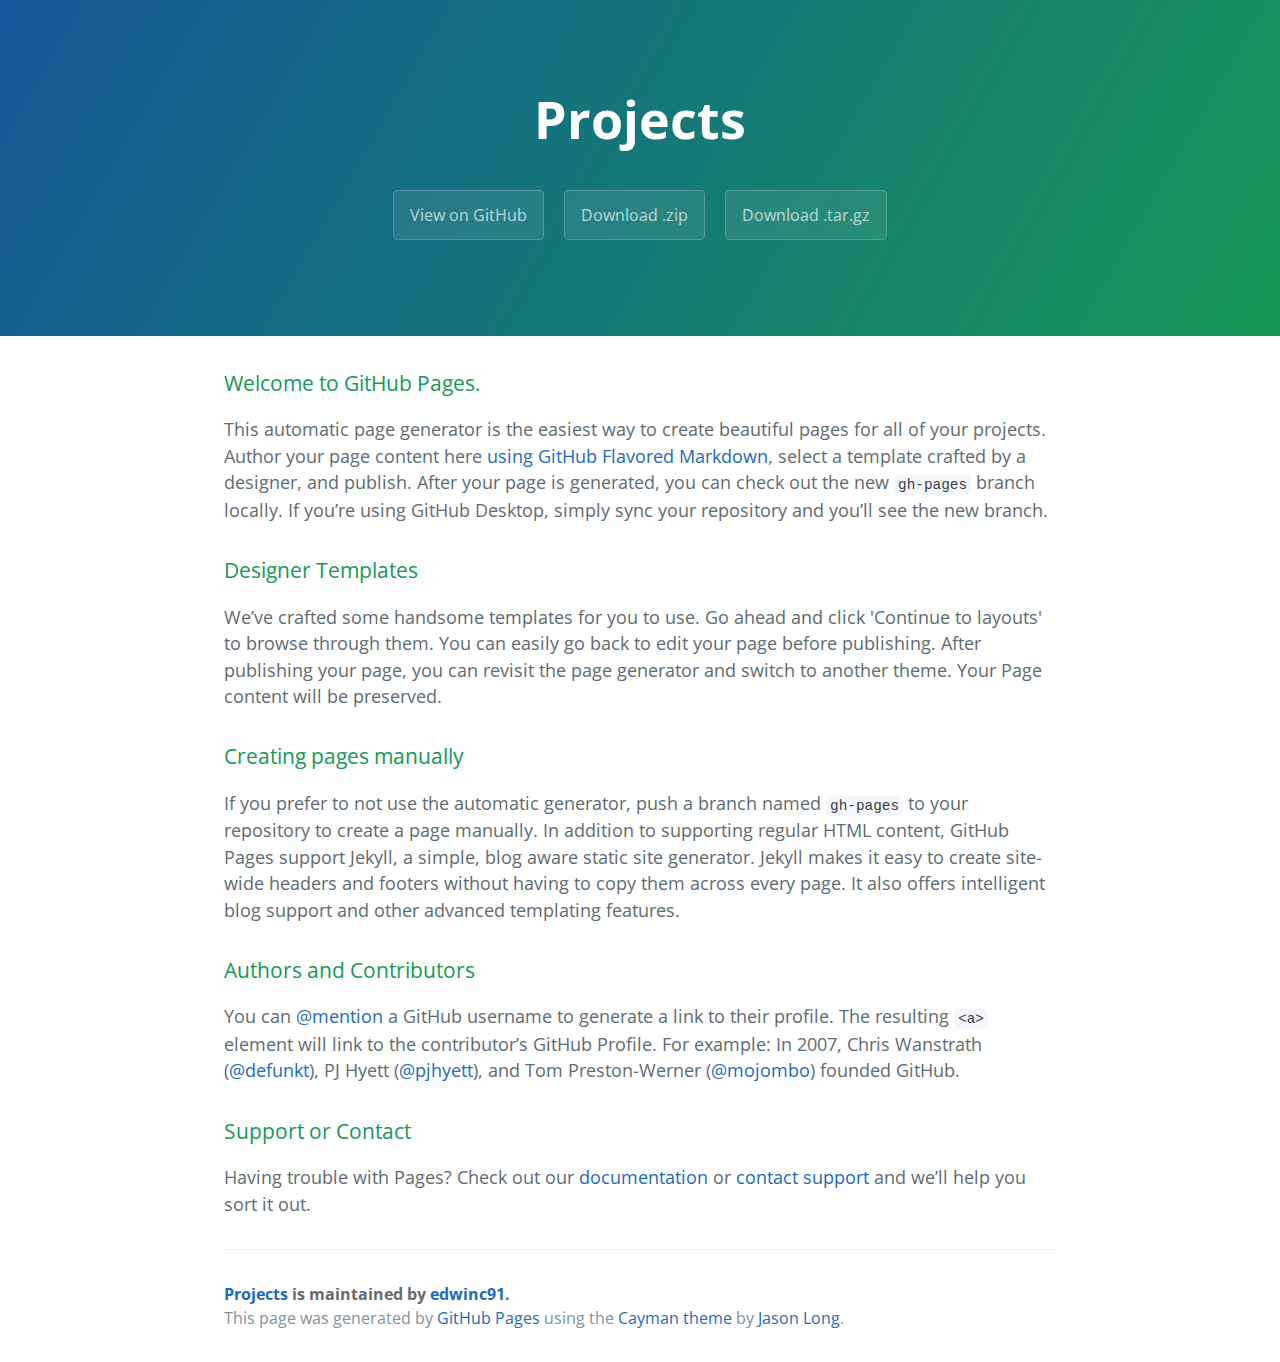
<file: index.html>
<!DOCTYPE html>
<html lang="en-us">
  <head>
    <meta charset="UTF-8">
    <title>Projects by edwinc91</title>
    <meta name="viewport" content="width=device-width, initial-scale=1">
    <link rel="stylesheet" type="text/css" href="stylesheets/normalize.css" media="screen">
    <link href='https://fonts.googleapis.com/css?family=Open+Sans:400,700' rel='stylesheet' type='text/css'>
    <link rel="stylesheet" type="text/css" href="stylesheets/stylesheet.css" media="screen">
    <link rel="stylesheet" type="text/css" href="stylesheets/github-light.css" media="screen">
  </head>
  <body>
    <section class="page-header">
      <h1 class="project-name">Projects</h1>
      <h2 class="project-tagline"></h2>
      <a href="https://github.com/edwinc91/Projects" class="btn">View on GitHub</a>
      <a href="https://github.com/edwinc91/Projects/zipball/master" class="btn">Download .zip</a>
      <a href="https://github.com/edwinc91/Projects/tarball/master" class="btn">Download .tar.gz</a>
    </section>

    <section class="main-content">
      <h3>
<a id="welcome-to-github-pages" class="anchor" href="#welcome-to-github-pages" aria-hidden="true"><span class="octicon octicon-link"></span></a>Welcome to GitHub Pages.</h3>

<p>This automatic page generator is the easiest way to create beautiful pages for all of your projects. Author your page content here <a href="https://guides.github.com/features/mastering-markdown/">using GitHub Flavored Markdown</a>, select a template crafted by a designer, and publish. After your page is generated, you can check out the new <code>gh-pages</code> branch locally. If you’re using GitHub Desktop, simply sync your repository and you’ll see the new branch.</p>

<h3>
<a id="designer-templates" class="anchor" href="#designer-templates" aria-hidden="true"><span class="octicon octicon-link"></span></a>Designer Templates</h3>

<p>We’ve crafted some handsome templates for you to use. Go ahead and click 'Continue to layouts' to browse through them. You can easily go back to edit your page before publishing. After publishing your page, you can revisit the page generator and switch to another theme. Your Page content will be preserved.</p>

<h3>
<a id="creating-pages-manually" class="anchor" href="#creating-pages-manually" aria-hidden="true"><span class="octicon octicon-link"></span></a>Creating pages manually</h3>

<p>If you prefer to not use the automatic generator, push a branch named <code>gh-pages</code> to your repository to create a page manually. In addition to supporting regular HTML content, GitHub Pages support Jekyll, a simple, blog aware static site generator. Jekyll makes it easy to create site-wide headers and footers without having to copy them across every page. It also offers intelligent blog support and other advanced templating features.</p>

<h3>
<a id="authors-and-contributors" class="anchor" href="#authors-and-contributors" aria-hidden="true"><span class="octicon octicon-link"></span></a>Authors and Contributors</h3>

<p>You can <a href="https://github.com/blog/821" class="user-mention">@mention</a> a GitHub username to generate a link to their profile. The resulting <code>&lt;a&gt;</code> element will link to the contributor’s GitHub Profile. For example: In 2007, Chris Wanstrath (<a href="https://github.com/defunkt" class="user-mention">@defunkt</a>), PJ Hyett (<a href="https://github.com/pjhyett" class="user-mention">@pjhyett</a>), and Tom Preston-Werner (<a href="https://github.com/mojombo" class="user-mention">@mojombo</a>) founded GitHub.</p>

<h3>
<a id="support-or-contact" class="anchor" href="#support-or-contact" aria-hidden="true"><span class="octicon octicon-link"></span></a>Support or Contact</h3>

<p>Having trouble with Pages? Check out our <a href="https://help.github.com/pages">documentation</a> or <a href="https://github.com/contact">contact support</a> and we’ll help you sort it out.</p>

      <footer class="site-footer">
        <span class="site-footer-owner"><a href="https://github.com/edwinc91/Projects">Projects</a> is maintained by <a href="https://github.com/edwinc91">edwinc91</a>.</span>

        <span class="site-footer-credits">This page was generated by <a href="https://pages.github.com">GitHub Pages</a> using the <a href="https://github.com/jasonlong/cayman-theme">Cayman theme</a> by <a href="https://twitter.com/jasonlong">Jason Long</a>.</span>
      </footer>

    </section>

  
  </body>
</html>
</file>
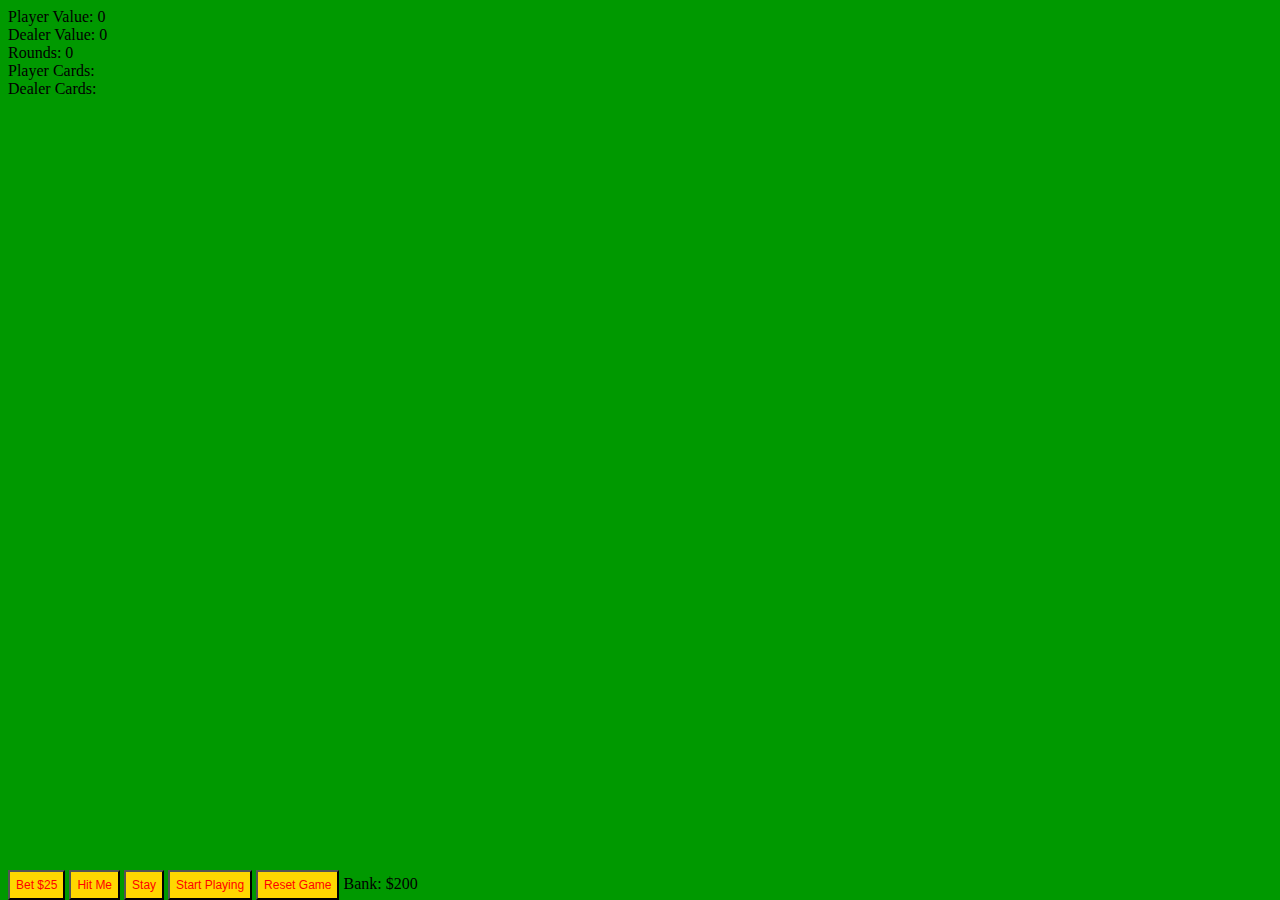
<file: Projects_1/blackjack.html>
<!DOCTYPE html>
<html>
  <head>
    <meta charset="utf-8">
    <title>Blackjack!</title>
    <link rel="stylesheet" href="blackjack.css">
    <script src="https://ajax.googleapis.com/ajax/libs/jquery/2.1.3/jquery.min.js"></script>
  </head>
  <body>
    <div> Player Value: <span class="PlayerValue">0</span></div>
    <div> Dealer Value: <span class="DealerValue">0</span></div>
    <div> Rounds: <span class="rounds">0</span></div>
    <div> Player Cards: <span class ="playercards"></span></div>
    <div> Dealer Cards: <span class ="dealercards"></span></div>
    <div id="container">
      <input type="button" id="Bet" Value="Bet $25">
      <input type="button" id="HitMe" Value="Hit Me">
      <input type="button" id="Stay" Value="Stay">
      <!-- <input type="button" id="DoubleDown" class="inactive" Value="Double Down"> -->
      <!-- <input type="button" id="Split" class="inactive" Value="Split"> -->
      <input type="button" id="Start" Value="Start Playing">
      <input type="button" id="Reset" Value="Reset Game">
      <span>Bank: $</span><span class="Bank">200</span>
    </div>
    <!-- <div class="cardstack" style="font-size: 12px;"><div
      class="card rankAD">A <br/> &diams;</div><div
      class="card rank2H">2 <br/> &hearts;</div><div
      class="card rank3C">3 <br/> &clubs;</div><div
      class="card rank4D">4 <br/> &diams;</div><div
      class="card rank5S">5 <br/> &spades;</div></p></div><div
      class="cardstack" style="font-size: 12px;"><div
      class="card rank6H">6 <br/> &hearts;</div><div
      class="card rank7C">7 <br/> &clubs;</div><div
      class="card rank8D">8 <br/> &diams;</div><div
      class="card rank9S">9 <br/> &spades;</div><div
      class="card rank10H">10 <br/> &hearts;</div></p></div><div
      class="cardstack" style="font-size: 12px;"><div
      class="card rankJC">J <br/> &clubs;</div><div
      class="card rankQD">Q <br/> &diams;</div><div
      class="card rankKS">K <br/> &spades;</div>
    </div> -->
    <script src="blackjack.js"></script>
  </body>
</html>
</file>
<file: stylesheets/stylesheet.css>
* {
  box-sizing: border-box; }

body {
  padding: 0;
  margin: 0;
  font-family: "Open Sans", "Helvetica Neue", Helvetica, Arial, sans-serif;
  font-size: 16px;
  line-height: 1.5;
  color: #606c71; }

a {
  color: #1e6bb8;
  text-decoration: none; }
  a:hover {
    text-decoration: underline; }

.btn {
  display: inline-block;
  margin-bottom: 1rem;
  color: rgba(255, 255, 255, 0.7);
  background-color: rgba(255, 255, 255, 0.08);
  border-color: rgba(255, 255, 255, 0.2);
  border-style: solid;
  border-width: 1px;
  border-radius: 0.3rem;
  transition: color 0.2s, background-color 0.2s, border-color 0.2s; }
  .btn + .btn {
    margin-left: 1rem; }

.btn:hover {
  color: rgba(255, 255, 255, 0.8);
  text-decoration: none;
  background-color: rgba(255, 255, 255, 0.2);
  border-color: rgba(255, 255, 255, 0.3); }

@media screen and (min-width: 64em) {
  .btn {
    padding: 0.75rem 1rem; } }

@media screen and (min-width: 42em) and (max-width: 64em) {
  .btn {
    padding: 0.6rem 0.9rem;
    font-size: 0.9rem; } }

@media screen and (max-width: 42em) {
  .btn {
    display: block;
    width: 100%;
    padding: 0.75rem;
    font-size: 0.9rem; }
    .btn + .btn {
      margin-top: 1rem;
      margin-left: 0; } }

.page-header {
  color: #fff;
  text-align: center;
  background-color: #159957;
  background-image: linear-gradient(120deg, #155799, #159957); }

@media screen and (min-width: 64em) {
  .page-header {
    padding: 5rem 6rem; } }

@media screen and (min-width: 42em) and (max-width: 64em) {
  .page-header {
    padding: 3rem 4rem; } }

@media screen and (max-width: 42em) {
  .page-header {
    padding: 2rem 1rem; } }

.project-name {
  margin-top: 0;
  margin-bottom: 0.1rem; }

@media screen and (min-width: 64em) {
  .project-name {
    font-size: 3.25rem; } }

@media screen and (min-width: 42em) and (max-width: 64em) {
  .project-name {
    font-size: 2.25rem; } }

@media screen and (max-width: 42em) {
  .project-name {
    font-size: 1.75rem; } }

.project-tagline {
  margin-bottom: 2rem;
  font-weight: normal;
  opacity: 0.7; }

@media screen and (min-width: 64em) {
  .project-tagline {
    font-size: 1.25rem; } }

@media screen and (min-width: 42em) and (max-width: 64em) {
  .project-tagline {
    font-size: 1.15rem; } }

@media screen and (max-width: 42em) {
  .project-tagline {
    font-size: 1rem; } }

.main-content :first-child {
  margin-top: 0; }
.main-content img {
  max-width: 100%; }
.main-content h1, .main-content h2, .main-content h3, .main-content h4, .main-content h5, .main-content h6 {
  margin-top: 2rem;
  margin-bottom: 1rem;
  font-weight: normal;
  color: #159957; }
.main-content p {
  margin-bottom: 1em; }
.main-content code {
  padding: 2px 4px;
  font-family: Consolas, "Liberation Mono", Menlo, Courier, monospace;
  font-size: 0.9rem;
  color: #383e41;
  background-color: #f3f6fa;
  border-radius: 0.3rem; }
.main-content pre {
  padding: 0.8rem;
  margin-top: 0;
  margin-bottom: 1rem;
  font: 1rem Consolas, "Liberation Mono", Menlo, Courier, monospace;
  color: #567482;
  word-wrap: normal;
  background-color: #f3f6fa;
  border: solid 1px #dce6f0;
  border-radius: 0.3rem; }
  .main-content pre > code {
    padding: 0;
    margin: 0;
    font-size: 0.9rem;
    color: #567482;
    word-break: normal;
    white-space: pre;
    background: transparent;
    border: 0; }
.main-content .highlight {
  margin-bottom: 1rem; }
  .main-content .highlight pre {
    margin-bottom: 0;
    word-break: normal; }
.main-content .highlight pre, .main-content pre {
  padding: 0.8rem;
  overflow: auto;
  font-size: 0.9rem;
  line-height: 1.45;
  border-radius: 0.3rem; }
.main-content pre code, .main-content pre tt {
  display: inline;
  max-width: initial;
  padding: 0;
  margin: 0;
  overflow: initial;
  line-height: inherit;
  word-wrap: normal;
  background-color: transparent;
  border: 0; }
  .main-content pre code:before, .main-content pre code:after, .main-content pre tt:before, .main-content pre tt:after {
    content: normal; }
.main-content ul, .main-content ol {
  margin-top: 0; }
.main-content blockquote {
  padding: 0 1rem;
  margin-left: 0;
  color: #819198;
  border-left: 0.3rem solid #dce6f0; }
  .main-content blockquote > :first-child {
    margin-top: 0; }
  .main-content blockquote > :last-child {
    margin-bottom: 0; }
.main-content table {
  display: block;
  width: 100%;
  overflow: auto;
  word-break: normal;
  word-break: keep-all; }
  .main-content table th {
    font-weight: bold; }
  .main-content table th, .main-content table td {
    padding: 0.5rem 1rem;
    border: 1px solid #e9ebec; }
.main-content dl {
  padding: 0; }
  .main-content dl dt {
    padding: 0;
    margin-top: 1rem;
    font-size: 1rem;
    font-weight: bold; }
  .main-content dl dd {
    padding: 0;
    margin-bottom: 1rem; }
.main-content hr {
  height: 2px;
  padding: 0;
  margin: 1rem 0;
  background-color: #eff0f1;
  border: 0; }

@media screen and (min-width: 64em) {
  .main-content {
    max-width: 64rem;
    padding: 2rem 6rem;
    margin: 0 auto;
    font-size: 1.1rem; } }

@media screen and (min-width: 42em) and (max-width: 64em) {
  .main-content {
    padding: 2rem 4rem;
    font-size: 1.1rem; } }

@media screen and (max-width: 42em) {
  .main-content {
    padding: 2rem 1rem;
    font-size: 1rem; } }

.site-footer {
  padding-top: 2rem;
  margin-top: 2rem;
  border-top: solid 1px #eff0f1; }

.site-footer-owner {
  display: block;
  font-weight: bold; }

.site-footer-credits {
  color: #819198; }

@media screen and (min-width: 64em) {
  .site-footer {
    font-size: 1rem; } }

@media screen and (min-width: 42em) and (max-width: 64em) {
  .site-footer {
    font-size: 1rem; } }

@media screen and (max-width: 42em) {
  .site-footer {
    font-size: 0.9rem; } }
</file>
<file: stylesheets/github-light.css>
/*
   Copyright 2014 GitHub Inc.

   Licensed under the Apache License, Version 2.0 (the "License");
   you may not use this file except in compliance with the License.
   You may obtain a copy of the License at

       http://www.apache.org/licenses/LICENSE-2.0

   Unless required by applicable law or agreed to in writing, software
   distributed under the License is distributed on an "AS IS" BASIS,
   WITHOUT WARRANTIES OR CONDITIONS OF ANY KIND, either express or implied.
   See the License for the specific language governing permissions and
   limitations under the License.

*/

.pl-c /* comment */ {
  color: #969896;
}

.pl-c1      /* constant, markup.raw, meta.diff.header, meta.module-reference, meta.property-name, support, support.constant, support.variable, variable.other.constant */,
.pl-s .pl-v /* string variable */ {
  color: #0086b3;
}

.pl-e  /* entity */,
.pl-en /* entity.name */ {
  color: #795da3;
}

.pl-s .pl-s1 /* string source */,
.pl-smi      /* storage.modifier.import, storage.modifier.package, storage.type.java, variable.other, variable.parameter.function */ {
  color: #333;
}

.pl-ent /* entity.name.tag */ {
  color: #63a35c;
}

.pl-k /* keyword, storage, storage.type */ {
  color: #a71d5d;
}

.pl-pds              /* punctuation.definition.string, string.regexp.character-class */,
.pl-s                /* string */,
.pl-s .pl-pse .pl-s1 /* string punctuation.section.embedded source */,
.pl-sr               /* string.regexp */,
.pl-sr .pl-cce       /* string.regexp constant.character.escape */,
.pl-sr .pl-sra       /* string.regexp string.regexp.arbitrary-repitition */,
.pl-sr .pl-sre       /* string.regexp source.ruby.embedded */ {
  color: #183691;
}

.pl-v /* variable */ {
  color: #ed6a43;
}

.pl-id /* invalid.deprecated */ {
  color: #b52a1d;
}

.pl-ii /* invalid.illegal */ {
  background-color: #b52a1d;
  color: #f8f8f8;
}

.pl-sr .pl-cce /* string.regexp constant.character.escape */ {
  color: #63a35c;
  font-weight: bold;
}

.pl-ml /* markup.list */ {
  color: #693a17;
}

.pl-mh        /* markup.heading */,
.pl-mh .pl-en /* markup.heading entity.name */,
.pl-ms        /* meta.separator */ {
  color: #1d3e81;
  font-weight: bold;
}

.pl-mq /* markup.quote */ {
  color: #008080;
}

.pl-mi /* markup.italic */ {
  color: #333;
  font-style: italic;
}

.pl-mb /* markup.bold */ {
  color: #333;
  font-weight: bold;
}

.pl-md /* markup.deleted, meta.diff.header.from-file */ {
  background-color: #ffecec;
  color: #bd2c00;
}

.pl-mi1 /* markup.inserted, meta.diff.header.to-file */ {
  background-color: #eaffea;
  color: #55a532;
}

.pl-mdr /* meta.diff.range */ {
  color: #795da3;
  font-weight: bold;
}

.pl-mo /* meta.output */ {
  color: #1d3e81;
}
</file>
<file: Projects_1/blackjack.css>
* {
  background-color: #009900;
}

#container {
  position:fixed;
  bottom: 0;
  text-align: center;
}

 input[type="button"] {
   color:red;
   background-color: gold;
   font-size: 12px;
   display: inline;
   position: relative;
   padding: 0.5em 0.5em;

 }

 .cardstack, .hand {
  position: relative;
  height: 9.6em;
}

.card {
  height: 8.85em;
  width: 6.4em;
  background: #fff url('card-set.png') no-repeat;
  background-size: 1300% 400%;
  border: 1px solid #695d39;
  -webkit-border-radius:  .5em;
  -moz-border-radius:     .5em;
  border-radius:          .5em;
  -webkit-box-shadow:   0 0 .5em -.15em #000;
  -moz-box-shadow:      0 0 .5em -.15em #000;
  box-shadow:           0 0 .5em -.15em #000;
  font-family: 'Times', serif;
  text-align: left;
  line-height: 1em;
  padding-top: .25em;
  padding-left: .1em;
  letter-spacing: -.2em;
  position: absolute;
}

/* SUITS */
.C { background-position-y: 0;       color: #000; }
.D { background-position-y: -9.1em; color: #890000; }
.S { background-position-y: -18.2em; color: #000; }
.H { background-position-y: -27.3em;    color: #890000; }

/* RANKS */
.rankA  { background-position-x: 0; }
.rank2  { background-position-x: -6.5em; }
.rank3  { background-position-x: -13em; }
.rank4  { background-position-x: -19.5em; }
.rank5  { background-position-x: -26em; }
.rank6  { background-position-x: -32.5em; }
.rank7  { background-position-x: -39em; }
.rank8  { background-position-x: -45.5em; }
.rank9  { background-position-x: -52em; }
.rank10 { background-position-x: -58.5em;}
.rankJ  { background-position-x: -65em; }
.rankQ  { background-position-x: -71.5em; }
.rankK  { background-position-x: -78em; }

/* Lay cards out edge-to-edge */
.card:nth-of-type(1) { left: 0; }
.card:nth-of-type(2) { left: 7em; }
.card:nth-of-type(3) { left: 14em; }
.card:nth-of-type(4) { left: 21em; }
.card:nth-of-type(5) { left: 28em; }

/* Lay cards out in a stacked hand showing indices */
.hand .card:nth-of-type(1) { left: 0; }
.hand .card:nth-of-type(2) { left: 1em; }
.hand .card:nth-of-type(3) { left: 2em; }
.hand .card:nth-of-type(4) { left: 3em; }
.hand .card:nth-of-type(5) { left: 4em; }

/* For FF compatibility, the combined rank-suit classes */
.rankAC {color: #000; background-position: 0 0; }
.rankAD {color: #890000; background-position: 0 -9.1em; }
.rankAS {color: #000; background-position: 0 -18.2em; }
.rankAH {color: #890000; background-position: 0 -27.3em; }
.rank2C {color: #000; background-position: -6.5em 0; }
.rank2D {color: #890000; background-position: -6.5em -9.1em; }
.rank2S {color: #000; background-position: -6.5em -18.2em; }
.rank2H {color: #890000; background-position: -6.5em -27.3em; }
.rank3C {color: #000; background-position: -13em 0; }
.rank3D {color: #890000; background-position: -13em -9.1em; }
.rank3S {color: #000; background-position: -13em -18.2em; }
.rank3H {color: #890000; background-position: -13em -27.3em; }
.rank4C {color: #000; background-position: -19.5em 0; }
.rank4D {color: #890000; background-position: -19.5em -9.1em; }
.rank4S {color: #000; background-position: -19.5em -18.2em; }
.rank4H {color: #890000; background-position: -19.5em -27.3em; }
.rank5C {color: #000; background-position: -26em 0; }
.rank5D {color: #890000; background-position: -26em -9.1em; }
.rank5S {color: #000; background-position: -26em -18.2em; }
.rank5H {color: #890000; background-position: -26em -27.3em; }
.rank6C {color: #000; background-position: -32.5em 0; }
.rank6D {color: #890000; background-position: -32.5em -9.1em; }
.rank6S {color: #000; background-position: -32.5em -18.2em; }
.rank6H {color: #890000; background-position: -32.5em -27.3em; }
.rank7C {color: #000; background-position: -39em 0; }
.rank7D {color: #890000; background-position: -39em -9.1em; }
.rank7S {color: #000; background-position: -39em -18.2em; }
.rank7H {color: #890000; background-position: -39em -27.3em; }
.rank8C {color: #000; background-position: -45.5em 0; }
.rank8D {color: #890000; background-position: -45.5em -9.1em; }
.rank8S {color: #000; background-position: -45.5em -18.2em; }
.rank8H {color: #890000; background-position: -45.5em -27.3em; }
.rank9C {color: #000; background-position: -52em 0; }
.rank9D {color: #890000; background-position: -52em -9.1em; }
.rank9S {color: #000; background-position: -52em -18.2em; }
.rank9H {color: #890000; background-position: -52em -27.3em; }
.rank10C {color: #000; background-position: -58.5em 0; }
.rank10D {color: #890000; background-position: -58.5em -9.1em; }
.rank10S {color: #000; background-position: -58.5em -18.2em; }
.rank10H {color: #890000; background-position: -58.5em -27.3em; }
.rankJC {color: #000; background-position: -65em 0; }
.rankJD {color: #890000; background-position: -65em -9.1em; }
.rankJS {color: #000; background-position: -65em -18.2em; }
.rankJH {color: #890000; background-position: -65em -27.3em; }
.rankQC {color: #000; background-position: -71.5em 0; }
.rankQD {color: #890000; background-position: -71.5em -9.1em; }
.rankQS {color: #000; background-position: -71.5em -18.2em; }
.rankQH {color: #890000; background-position: -71.5em -27.3em; }
.rankKC {color: #000; background-position: -78em 0;  }
.rankKD {color: #890000; background-position: -78em -9.1em; }
.rankKS {color: #000; background-position: -78em -18.2em; }
.rankKH {color: #890000; background-position: -78em -27.3em; }
</file>
